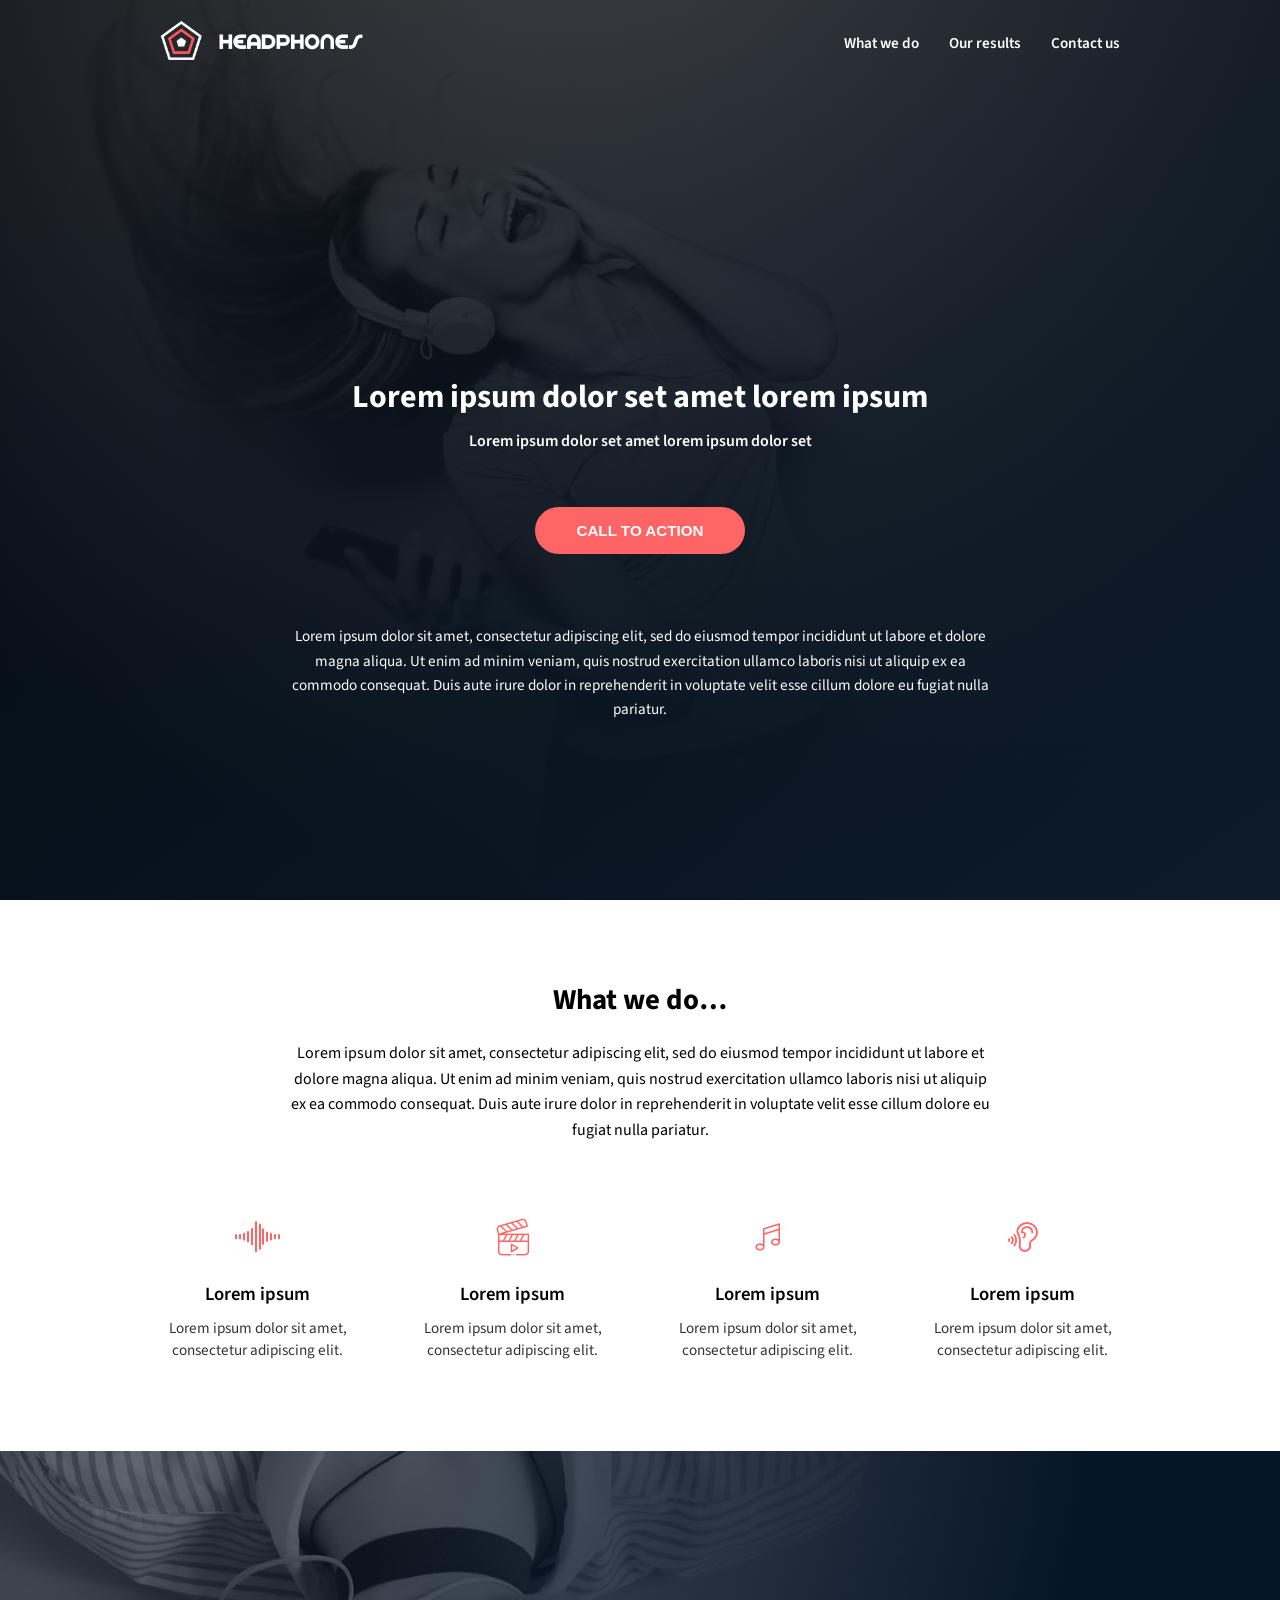
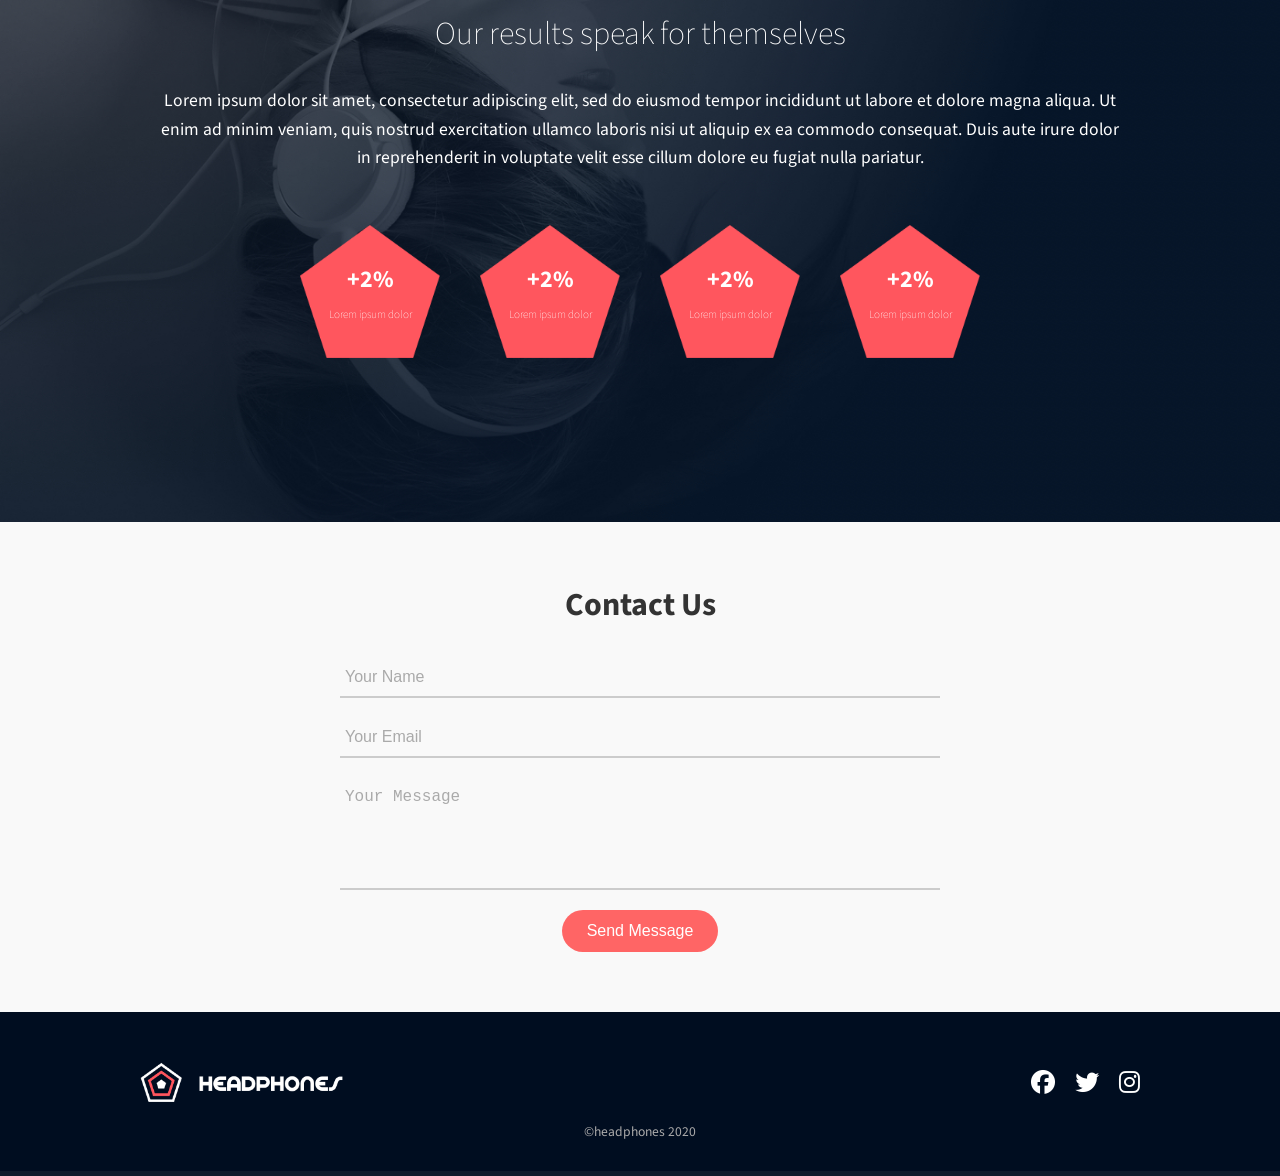
<file: index.html>
<!DOCTYPE html>
<html lang="en">
<head>
  <meta charset="UTF-8" />
  <meta name="viewport" content="width=device-width, initial-scale=1.0" />
  <title>Headphones</title>
  <link rel="stylesheet" href="styles.css"/>
  <link href="https://fonts.googleapis.com/css2?family=Source+Sans+Pro:wght@400;600;700&display=swap" rel="stylesheet">
  <link rel="stylesheet" href="https://cdnjs.cloudflare.com/ajax/libs/font-awesome/6.4.0/css/all.min.css">
  <link rel="stylesheet" href="holberton_school-icon/style.css" />

</head>
<body>
    <div class="banner">
        <header class="banner-header">
            <nav class="nav-bar">
                <div class="nav-left">
                    <div class="hamburger" id="hamburger">
                        <span></span>
                        <span></span>
                        <span></span>
                    </div>

                    <div class="logo">
                        <img src="assets/logo_headphones.png" alt="Headphones Logo">
                    </div>
                </div>

                <ul class="nav-links" id="navLinks">
                    <li><a href="#">What we do</a></li>
                    <li><a href="#">Our results</a></li>
                    <li><a href="#">Contact us</a></li>
                </ul>
             </nav>
        </header>

    <section class="banner-content">
      <h1>Lorem ipsum dolor set amet lorem ipsum</h1>
      <p class="subtext">Lorem ipsum dolor set amet lorem ipsum dolor set</p>
      <button class="cta-btn">Call to Action</button>
      <p class="description">
        Lorem ipsum dolor sit amet, consectetur adipiscing elit, sed do eiusmod tempor incididunt ut 
        labore et dolore magna aliqua. Ut enim ad minim veniam, quis nostrud exercitation ullamco 
        laboris nisi ut aliquip ex ea commodo consequat. Duis aute irure dolor in reprehenderit in 
        voluptate velit esse cillum dolore eu fugiat nulla pariatur.
      </p>
    </section>
  </div>
  <!-- ======= WHAT WE DO ======-->
  <section class="what-we-do">
    <div class="container">
    <h2 class="section-title">What we do…</h2>
    <p class="section-description">
      Lorem ipsum dolor sit amet, consectetur adipiscing elit, sed do eiusmod tempor incididunt ut
      labore et dolore magna aliqua. Ut enim ad minim veniam, quis nostrud exercitation ullamco
      laboris nisi ut aliquip ex ea commodo consequat. Duis aute irure dolor in reprehenderit in
      voluptate velit esse cillum dolore eu fugiat nulla pariatur.
    </p>
   <div class="services">
      <div class="service animated" style="--i:0">
          <span class="holberton_school-icon-ic_sound service-icon"></span>
          <h3>Lorem ipsum</h3>
          <p>Lorem ipsum dolor sit amet, consectetur adipiscing elit.</p>
      </div>
      <div class="service animated" style="--i:1">
          <span class="holberton_school-icon-ic_video service-icon"></span>
          <h3>Lorem ipsum</h3>
          <p>Lorem ipsum dolor sit amet, consectetur adipiscing elit.</p>
      </div>
       <div class="service animated" style="--i:2">
          <span class="holberton_school-icon-ic_music service-icon"></span>
          <h3>Lorem ipsum</h3>
          <p>Lorem ipsum dolor sit amet, consectetur adipiscing elit.</p>
      </div>
      <div class="service animated" style="--i:3">
          <span class="holberton_school-icon-ic_hearing service-icon"></span>
          <h3>Lorem ipsum</h3>
          <p>Lorem ipsum dolor sit amet, consectetur adipiscing elit.</p>
    </div>
    </div>
  </div>
  </section>

  <!-- ======= OUR RESULTS -SECTION ==== -->
<section class="results-section">
  <div class="results-overlay">
    <h2>Our results speak for themselves</h2>
    <p class="description">
      Lorem ipsum dolor sit amet, consectetur adipiscing elit, sed do eiusmod tempor incididunt ut 
      labore et dolore magna aliqua. Ut enim ad minim veniam, quis nostrud exercitation ullamco 
      laboris nisi ut aliquip ex ea commodo consequat. Duis aute irure dolor in reprehenderit in 
      voluptate velit esse cillum dolore eu fugiat nulla pariatur.
    </p>

    <div class="results-metrics">
      <div class="pentagon animated" style="--i: 0;">
        <img src="assets/pentagone.png" alt="Pentagon background">
        <div class="overlay-text">
          <span class="percent">+2%</span>
          <span class="label">Lorem ipsum dolor</span>
        </div>
      </div>

      <div class="pentagon animated" style="--i: 1;">
        <img src="assets/pentagone.png" alt="Pentagon background">
        <div class="overlay-text">
          <span class="percent">+2%</span>
          <span class="label">Lorem ipsum dolor</span>
        </div>
      </div>

      <div class="pentagon animated" style="--i: 2;">
        <img src="assets/pentagone.png" alt="Pentagon background">
        <div class="overlay-text">
          <span class="percent">+2%</span>
          <span class="label">Lorem ipsum dolor</span>
        </div>
      </div>

      <div class="pentagon animated" style="--i: 3;">
        <img src="assets/pentagone.png" alt="Pentagon background">
        <div class="overlay-text">
          <span class="percent">+2%</span>
          <span class="label">Lorem ipsum dolor</span>
        </div>
      </div>
    </div>
  </div>
</section>

    <!-- ======= CONTACT US -SECTION ==== -->
     <section class="contact-us">
  <div class="contact-container">
    <h2>Contact Us</h2>
    <form class="contact-form">
      <input type="text" name="name" placeholder="Your Name" required>
      <input type="email" name="email" placeholder="Your Email" required>
      <textarea name="message" placeholder="Your Message" rows="5" required></textarea>
      <button type="submit" class="cta-button">Send Message</button>
    </form>
  </div>
</section>
 <footer class="footer-section">
        <section class="footer-content">
            <div class="footer-top">
                <img class="footer-logo" src="assets/logo_headphones.png" alt="logo" />
                <div class="social-icons">
                    <i class="fa-brands fa-facebook"></i>
                    <i class="fa-brands fa-twitter"></i>
                    <i class="fa-brands fa-instagram"></i>
                </div>
            </div>
            <p class="footer-copy">©headphones 2020</p>
        </section>
    </footer>
    <script src="script.js"></script>
</body>
</html>
</file>
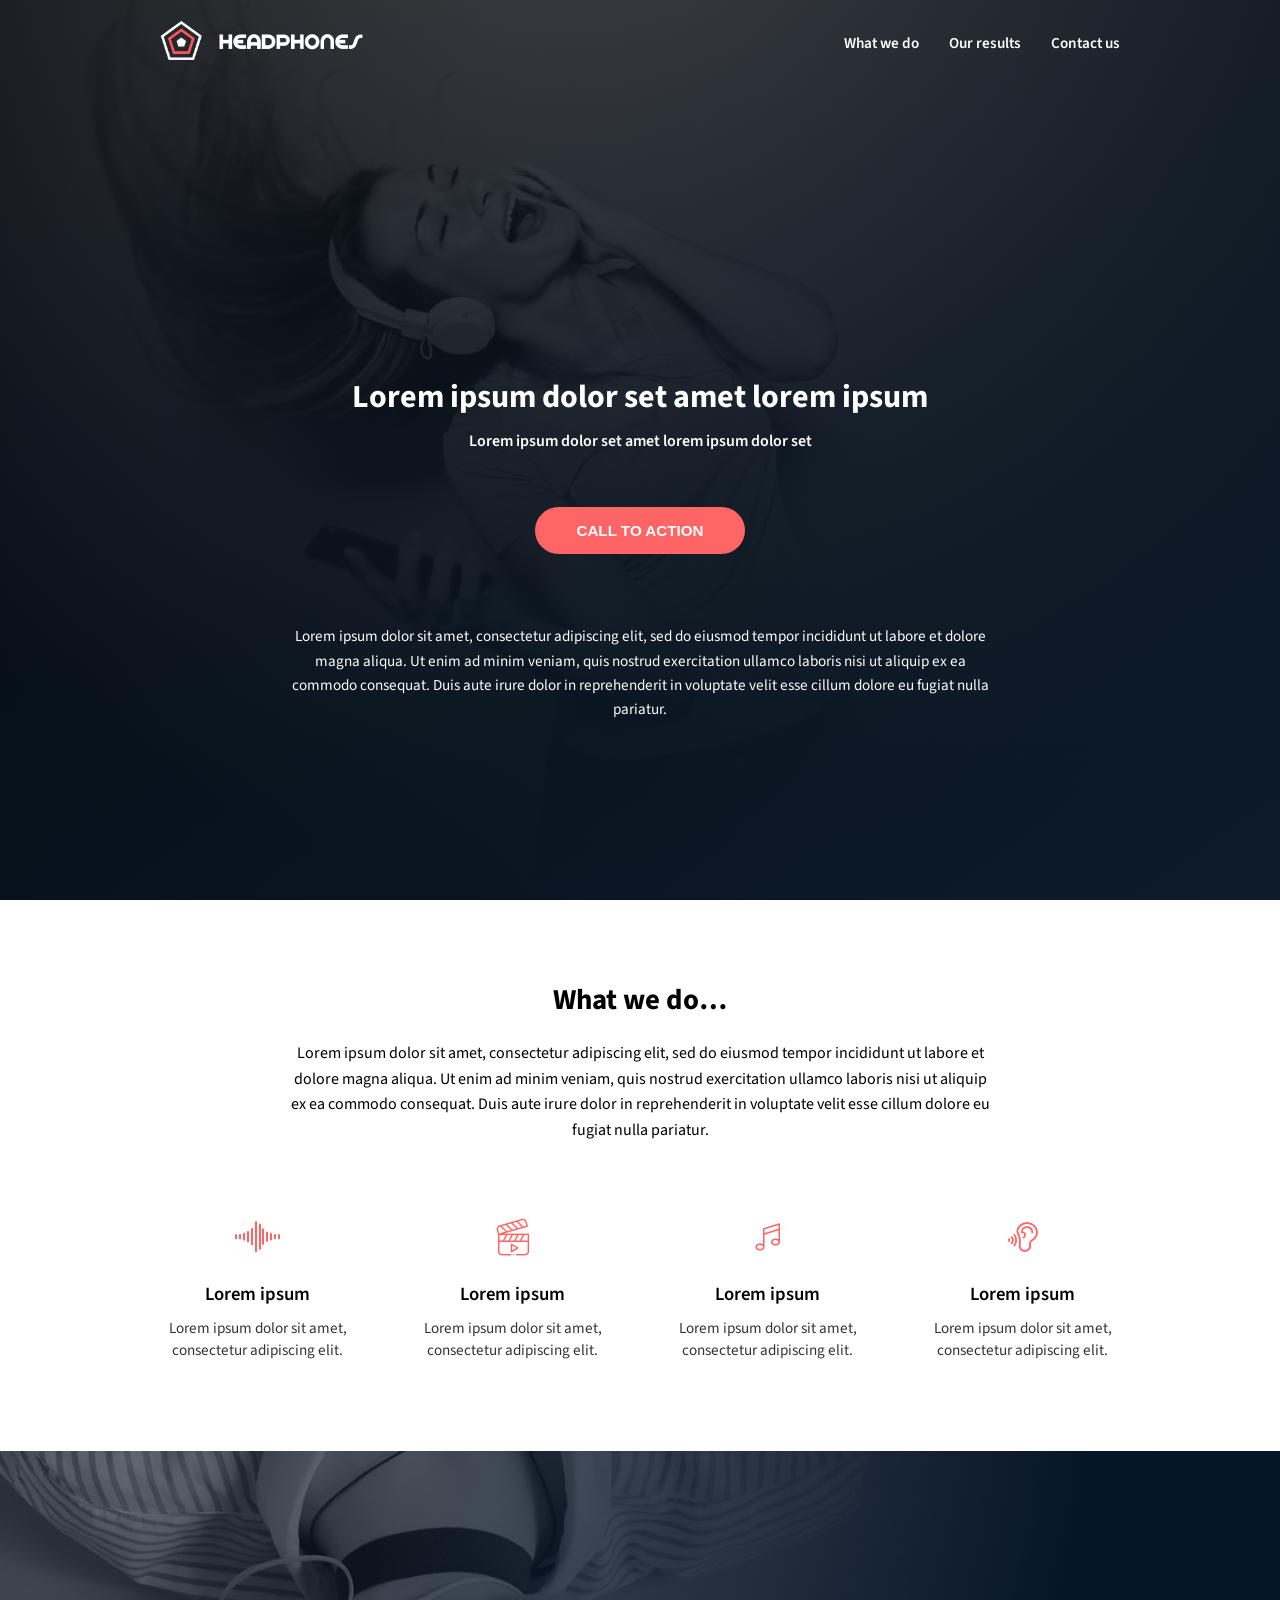
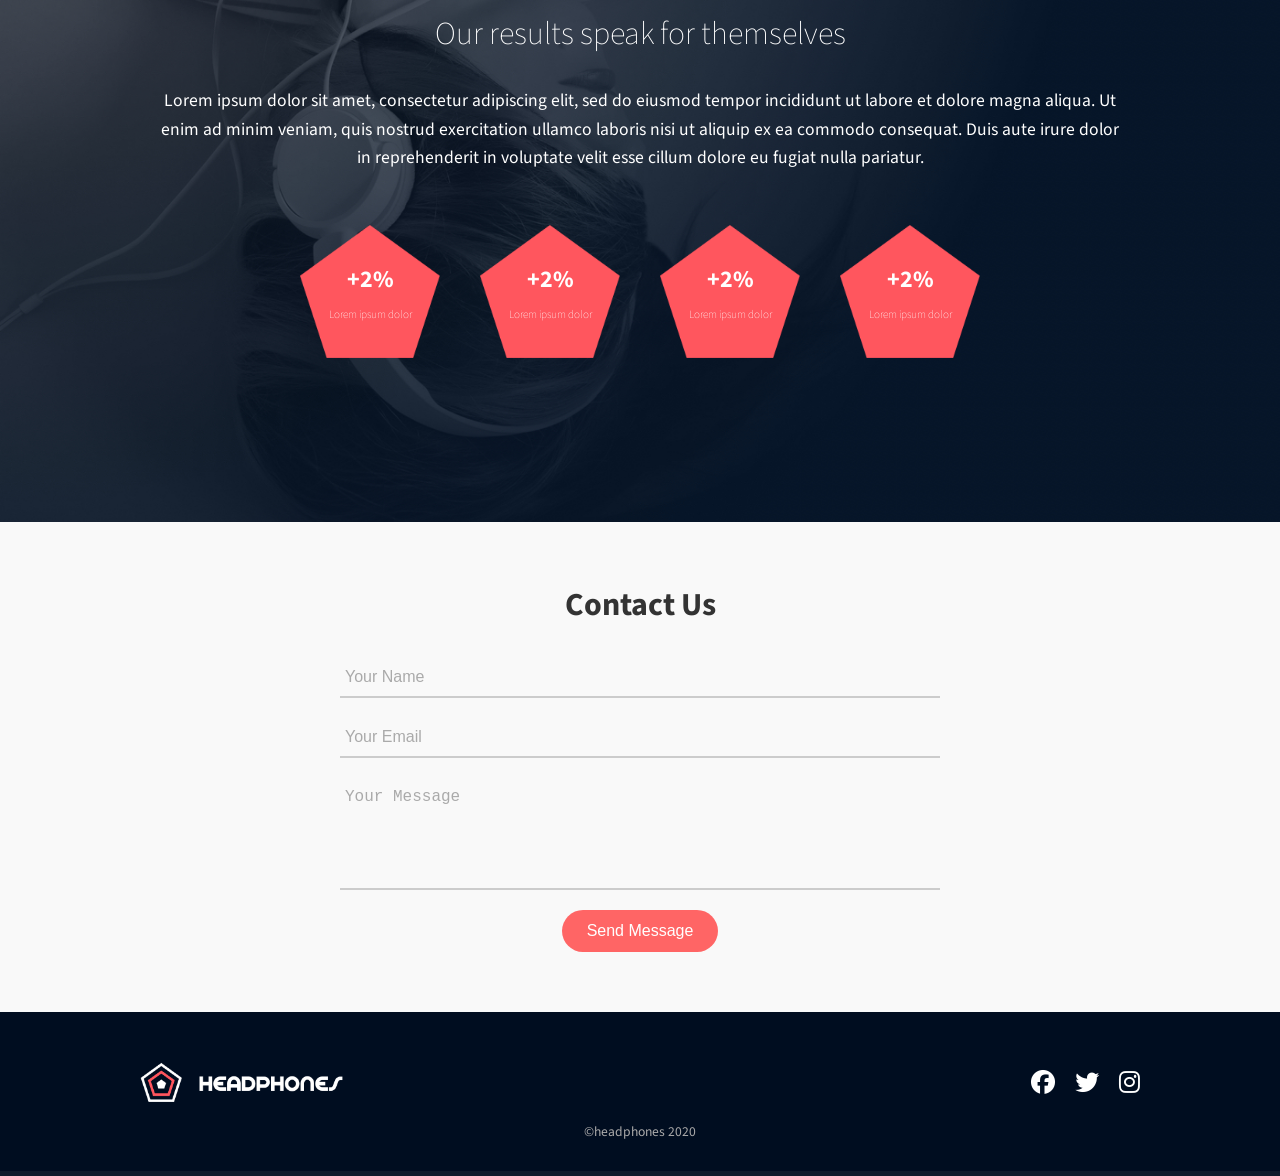
<file: 8-index.html>
<!DOCTYPE html>
<html lang="en">
<head>
  <meta charset="UTF-8" />
  <meta name="viewport" content="width=device-width, initial-scale=1.0" />
  <title>Headphones</title>
  <link rel="stylesheet" href="8-styles.css"/>
  <link href="https://fonts.googleapis.com/css2?family=Source+Sans+Pro:wght@400;600;700&display=swap" rel="stylesheet">
  <link rel="stylesheet" href="https://cdnjs.cloudflare.com/ajax/libs/font-awesome/6.4.0/css/all.min.css">
  <link rel="stylesheet" href="holberton_school-icon/style.css" />

</head>
<body>
    <div class="banner">
        <header class="banner-header">
            <nav class="nav-bar">
                <div class="nav-left">
                    <div class="hamburger" id="hamburger">
                        <span></span>
                        <span></span>
                        <span></span>
                    </div>

                    <div class="logo">
                        <img src="assets/logo_headphones.png" alt="Headphones Logo">
                    </div>
                </div>

                <ul class="nav-links" id="navLinks">
                    <li><a href="#">What we do</a></li>
                    <li><a href="#">Our results</a></li>
                    <li><a href="#">Contact us</a></li>
                </ul>
             </nav>
        </header>

    <section class="banner-content">
      <h1>Lorem ipsum dolor set amet lorem ipsum</h1>
      <p class="subtext">Lorem ipsum dolor set amet lorem ipsum dolor set</p>
      <button class="cta-btn">Call to Action</button>
      <p class="description">
        Lorem ipsum dolor sit amet, consectetur adipiscing elit, sed do eiusmod tempor incididunt ut 
        labore et dolore magna aliqua. Ut enim ad minim veniam, quis nostrud exercitation ullamco 
        laboris nisi ut aliquip ex ea commodo consequat. Duis aute irure dolor in reprehenderit in 
        voluptate velit esse cillum dolore eu fugiat nulla pariatur.
      </p>
    </section>
  </div>
  <!-- ======= WHAT WE DO ======-->
  <section class="what-we-do">
    <div class="container">
    <h2 class="section-title">What we do…</h2>
    <p class="section-description">
      Lorem ipsum dolor sit amet, consectetur adipiscing elit, sed do eiusmod tempor incididunt ut
      labore et dolore magna aliqua. Ut enim ad minim veniam, quis nostrud exercitation ullamco
      laboris nisi ut aliquip ex ea commodo consequat. Duis aute irure dolor in reprehenderit in
      voluptate velit esse cillum dolore eu fugiat nulla pariatur.
    </p>
   <div class="services">
      <div class="service animated" style="--i:0">
          <span class="holberton_school-icon-ic_sound service-icon"></span>
          <h3>Lorem ipsum</h3>
          <p>Lorem ipsum dolor sit amet, consectetur adipiscing elit.</p>
      </div>
      <div class="service animated" style="--i:1">
          <span class="holberton_school-icon-ic_video service-icon"></span>
          <h3>Lorem ipsum</h3>
          <p>Lorem ipsum dolor sit amet, consectetur adipiscing elit.</p>
      </div>
       <div class="service animated" style="--i:2">
          <span class="holberton_school-icon-ic_music service-icon"></span>
          <h3>Lorem ipsum</h3>
          <p>Lorem ipsum dolor sit amet, consectetur adipiscing elit.</p>
      </div>
      <div class="service animated" style="--i:3">
          <span class="holberton_school-icon-ic_hearing service-icon"></span>
          <h3>Lorem ipsum</h3>
          <p>Lorem ipsum dolor sit amet, consectetur adipiscing elit.</p>
    </div>
    </div>
  </div>
  </section>

  <!-- ======= OUR RESULTS -SECTION ==== -->
<section class="results-section">
  <div class="results-overlay">
    <h2>Our results speak for themselves</h2>
    <p class="description">
      Lorem ipsum dolor sit amet, consectetur adipiscing elit, sed do eiusmod tempor incididunt ut 
      labore et dolore magna aliqua. Ut enim ad minim veniam, quis nostrud exercitation ullamco 
      laboris nisi ut aliquip ex ea commodo consequat. Duis aute irure dolor in reprehenderit in 
      voluptate velit esse cillum dolore eu fugiat nulla pariatur.
    </p>

    <div class="results-metrics">
      <div class="pentagon animated" style="--i: 0;">
        <img src="assets/pentagone.png" alt="Pentagon background">
        <div class="overlay-text">
          <span class="percent">+2%</span>
          <span class="label">Lorem ipsum dolor</span>
        </div>
      </div>

      <div class="pentagon animated" style="--i: 1;">
        <img src="assets/pentagone.png" alt="Pentagon background">
        <div class="overlay-text">
          <span class="percent">+2%</span>
          <span class="label">Lorem ipsum dolor</span>
        </div>
      </div>

      <div class="pentagon animated" style="--i: 2;">
        <img src="assets/pentagone.png" alt="Pentagon background">
        <div class="overlay-text">
          <span class="percent">+2%</span>
          <span class="label">Lorem ipsum dolor</span>
        </div>
      </div>

      <div class="pentagon animated" style="--i: 3;">
        <img src="assets/pentagone.png" alt="Pentagon background">
        <div class="overlay-text">
          <span class="percent">+2%</span>
          <span class="label">Lorem ipsum dolor</span>
        </div>
      </div>
    </div>
  </div>
</section>

    <!-- ======= CONTACT US -SECTION ==== -->
     <section class="contact-us">
  <div class="contact-container">
    <h2>Contact Us</h2>
    <form class="contact-form">
      <input type="text" name="name" placeholder="Your Name" required>
      <input type="email" name="email" placeholder="Your Email" required>
      <textarea name="message" placeholder="Your Message" rows="5" required></textarea>
      <button type="submit" class="cta-button">Send Message</button>
    </form>
  </div>
</section>
 <footer class="footer-section">
        <section class="footer-content">
            <div class="footer-top">
                <img class="footer-logo" src="assets/logo_headphones.png" alt="logo" />
                <div class="social-icons">
                    <i class="fa-brands fa-facebook"></i>
                    <i class="fa-brands fa-twitter"></i>
                    <i class="fa-brands fa-instagram"></i>
                </div>
            </div>
            <p class="footer-copy">©headphones 2020</p>
        </section>
    </footer>
    <script src="8-script.js"></script>
</body>
</html>
</file>
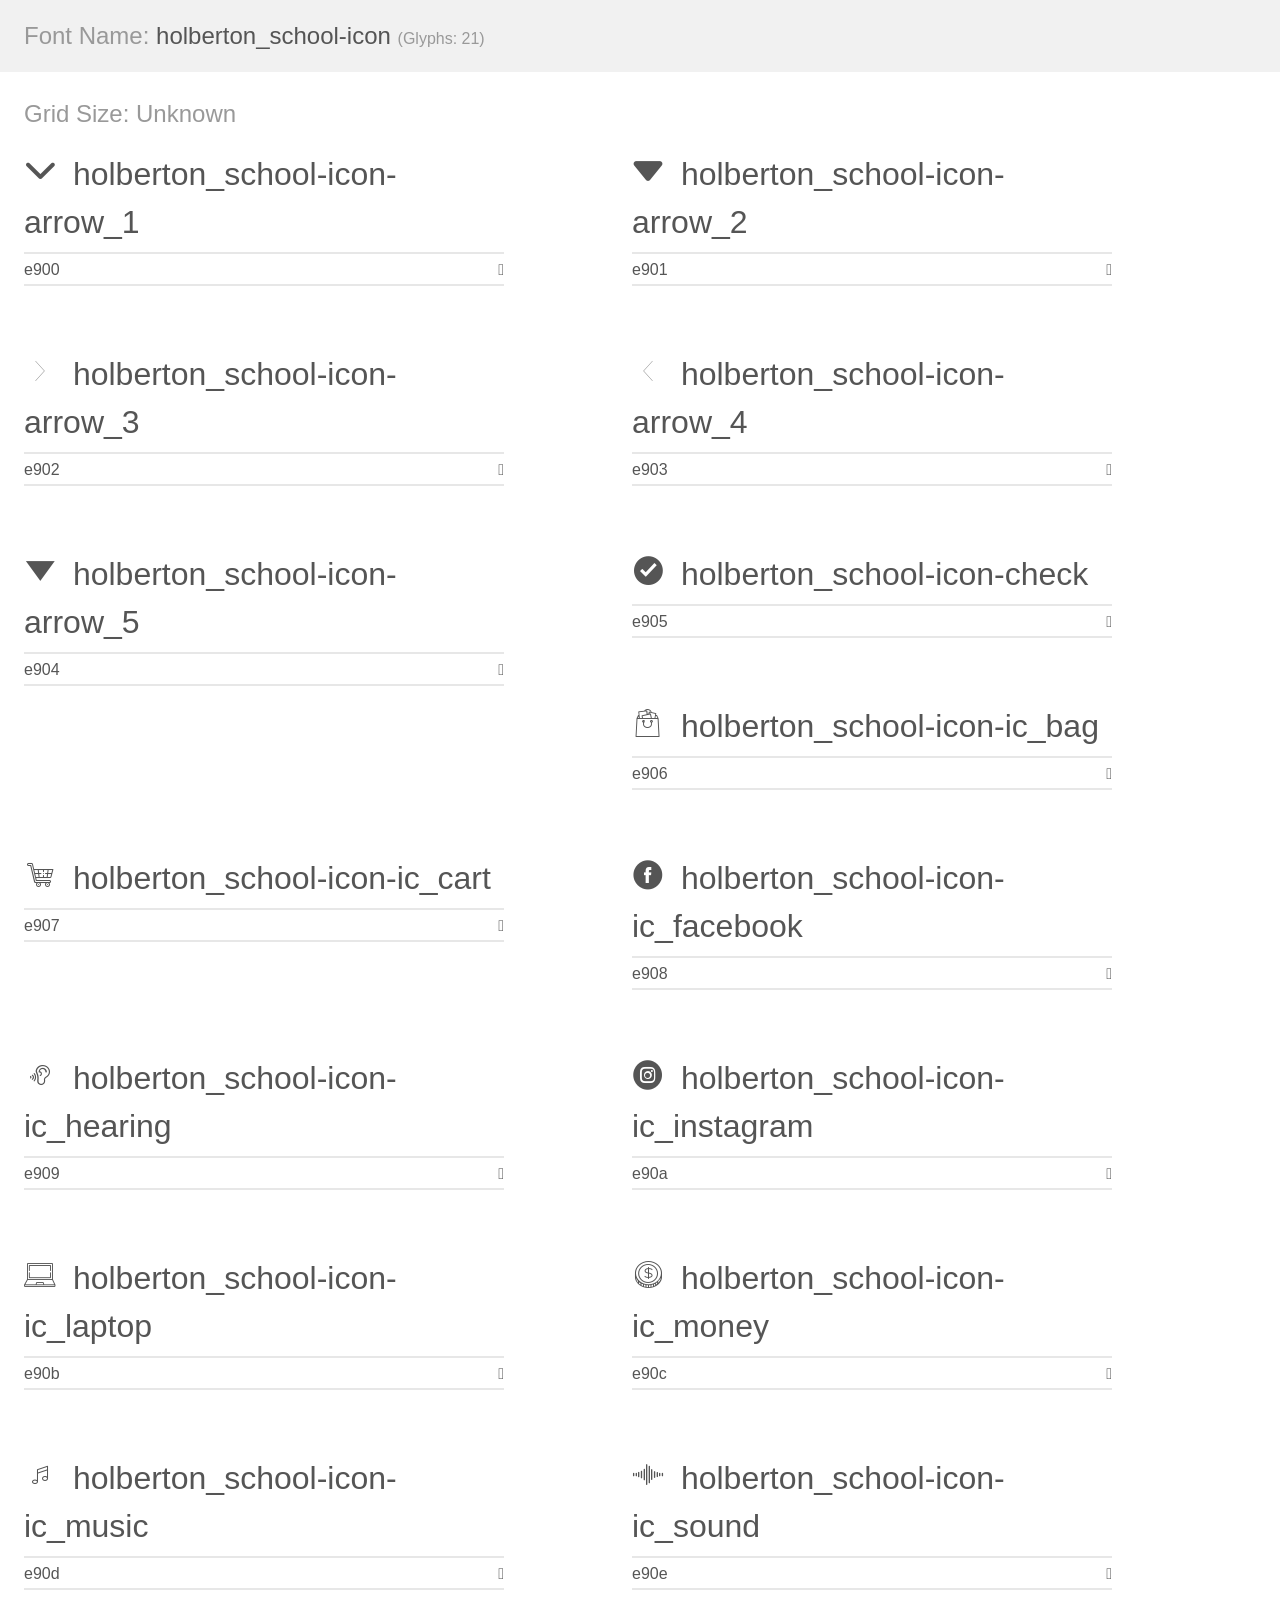
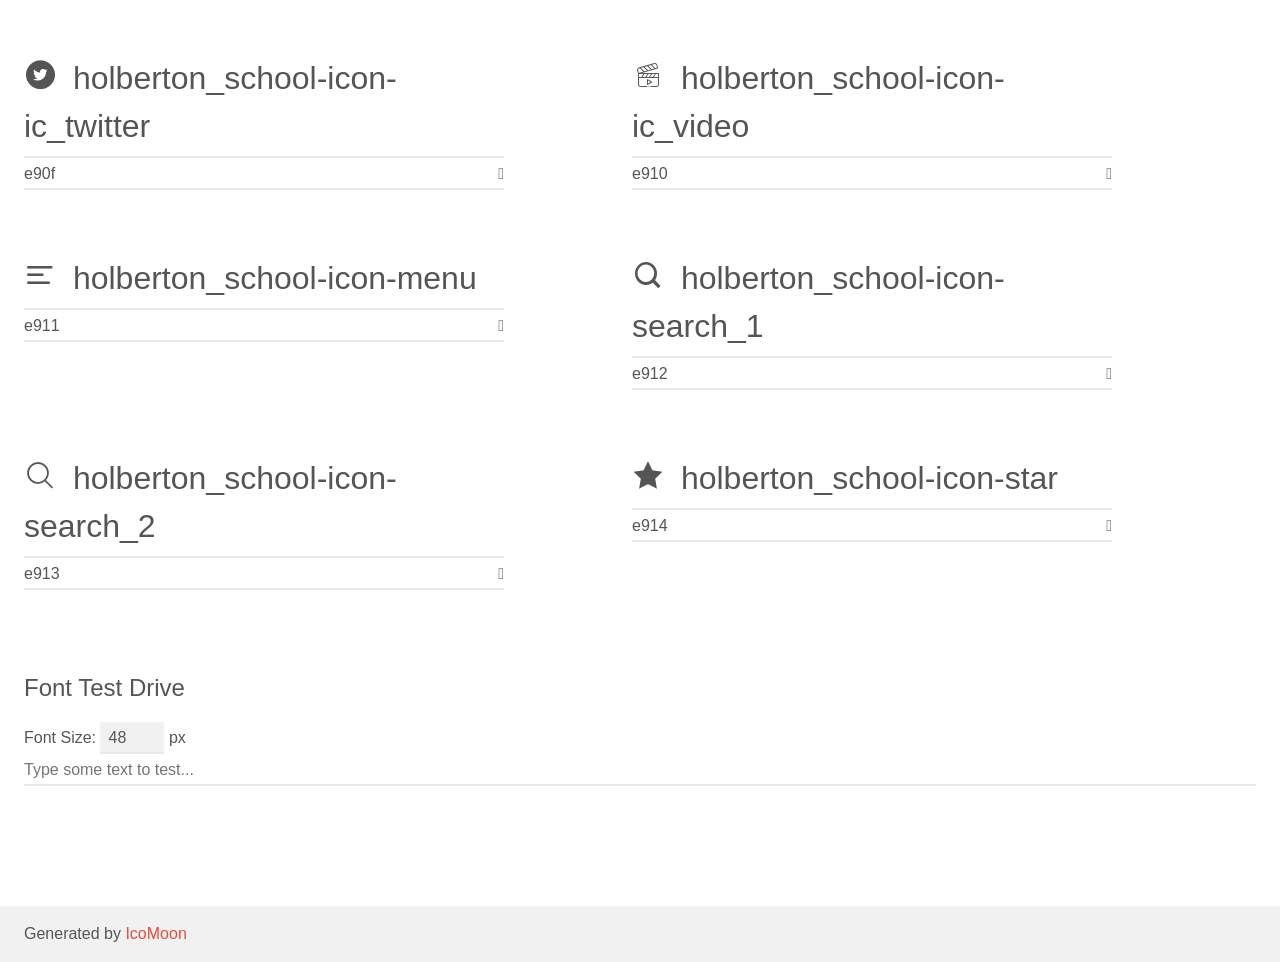
<file: holberton_school-icon/demo.html>
<!doctype html>
<html>
<head>
    <meta charset="utf-8">
    <title>IcoMoon Demo</title>
    <meta name="description" content="An Icon Font Generated By IcoMoon.io">
    <meta name="viewport" content="width=device-width, initial-scale=1">
    <link rel="stylesheet" href="demo-files/demo.css">
    <link rel="stylesheet" href="style.css"></head>
<body>
    <div class="bgc1 clearfix">
        <h1 class="mhmm mvm"><span class="fgc1">Font Name:</span> holberton_school-icon <small class="fgc1">(Glyphs:&nbsp;21)</small></h1>
    </div>
    <div class="clearfix mhl ptl">
        <h1 class="mvm mtn fgc1">Grid Size: Unknown</h1>
        <div class="glyph fs1">
            <div class="clearfix bshadow0 pbs">
                <span class="holberton_school-icon-arrow_1"></span>
                <span class="mls"> holberton_school-icon-arrow_1</span>
            </div>
            <fieldset class="fs0 size1of1 clearfix hidden-false">
                <input type="text" readonly value="e900" class="unit size1of2" />
                <input type="text" maxlength="1" readonly value="&#xe900;" class="unitRight size1of2 talign-right" />
            </fieldset>
            <div class="fs0 bshadow0 clearfix hidden-true">
                <span class="unit pvs fgc1">liga: </span>
                <input type="text" readonly value="" class="liga unitRight" />
            </div>
        </div>
        <div class="glyph fs1">
            <div class="clearfix bshadow0 pbs">
                <span class="holberton_school-icon-arrow_2"></span>
                <span class="mls"> holberton_school-icon-arrow_2</span>
            </div>
            <fieldset class="fs0 size1of1 clearfix hidden-false">
                <input type="text" readonly value="e901" class="unit size1of2" />
                <input type="text" maxlength="1" readonly value="&#xe901;" class="unitRight size1of2 talign-right" />
            </fieldset>
            <div class="fs0 bshadow0 clearfix hidden-true">
                <span class="unit pvs fgc1">liga: </span>
                <input type="text" readonly value="" class="liga unitRight" />
            </div>
        </div>
        <div class="glyph fs1">
            <div class="clearfix bshadow0 pbs">
                <span class="holberton_school-icon-arrow_3"></span>
                <span class="mls"> holberton_school-icon-arrow_3</span>
            </div>
            <fieldset class="fs0 size1of1 clearfix hidden-false">
                <input type="text" readonly value="e902" class="unit size1of2" />
                <input type="text" maxlength="1" readonly value="&#xe902;" class="unitRight size1of2 talign-right" />
            </fieldset>
            <div class="fs0 bshadow0 clearfix hidden-true">
                <span class="unit pvs fgc1">liga: </span>
                <input type="text" readonly value="" class="liga unitRight" />
            </div>
        </div>
        <div class="glyph fs1">
            <div class="clearfix bshadow0 pbs">
                <span class="holberton_school-icon-arrow_4"></span>
                <span class="mls"> holberton_school-icon-arrow_4</span>
            </div>
            <fieldset class="fs0 size1of1 clearfix hidden-false">
                <input type="text" readonly value="e903" class="unit size1of2" />
                <input type="text" maxlength="1" readonly value="&#xe903;" class="unitRight size1of2 talign-right" />
            </fieldset>
            <div class="fs0 bshadow0 clearfix hidden-true">
                <span class="unit pvs fgc1">liga: </span>
                <input type="text" readonly value="" class="liga unitRight" />
            </div>
        </div>
        <div class="glyph fs1">
            <div class="clearfix bshadow0 pbs">
                <span class="holberton_school-icon-arrow_5"></span>
                <span class="mls"> holberton_school-icon-arrow_5</span>
            </div>
            <fieldset class="fs0 size1of1 clearfix hidden-false">
                <input type="text" readonly value="e904" class="unit size1of2" />
                <input type="text" maxlength="1" readonly value="&#xe904;" class="unitRight size1of2 talign-right" />
            </fieldset>
            <div class="fs0 bshadow0 clearfix hidden-true">
                <span class="unit pvs fgc1">liga: </span>
                <input type="text" readonly value="" class="liga unitRight" />
            </div>
        </div>
        <div class="glyph fs1">
            <div class="clearfix bshadow0 pbs">
                <span class="holberton_school-icon-check"></span>
                <span class="mls"> holberton_school-icon-check</span>
            </div>
            <fieldset class="fs0 size1of1 clearfix hidden-false">
                <input type="text" readonly value="e905" class="unit size1of2" />
                <input type="text" maxlength="1" readonly value="&#xe905;" class="unitRight size1of2 talign-right" />
            </fieldset>
            <div class="fs0 bshadow0 clearfix hidden-true">
                <span class="unit pvs fgc1">liga: </span>
                <input type="text" readonly value="" class="liga unitRight" />
            </div>
        </div>
        <div class="glyph fs1">
            <div class="clearfix bshadow0 pbs">
                <span class="holberton_school-icon-ic_bag"></span>
                <span class="mls"> holberton_school-icon-ic_bag</span>
            </div>
            <fieldset class="fs0 size1of1 clearfix hidden-false">
                <input type="text" readonly value="e906" class="unit size1of2" />
                <input type="text" maxlength="1" readonly value="&#xe906;" class="unitRight size1of2 talign-right" />
            </fieldset>
            <div class="fs0 bshadow0 clearfix hidden-true">
                <span class="unit pvs fgc1">liga: </span>
                <input type="text" readonly value="" class="liga unitRight" />
            </div>
        </div>
        <div class="glyph fs1">
            <div class="clearfix bshadow0 pbs">
                <span class="holberton_school-icon-ic_cart"></span>
                <span class="mls"> holberton_school-icon-ic_cart</span>
            </div>
            <fieldset class="fs0 size1of1 clearfix hidden-false">
                <input type="text" readonly value="e907" class="unit size1of2" />
                <input type="text" maxlength="1" readonly value="&#xe907;" class="unitRight size1of2 talign-right" />
            </fieldset>
            <div class="fs0 bshadow0 clearfix hidden-true">
                <span class="unit pvs fgc1">liga: </span>
                <input type="text" readonly value="" class="liga unitRight" />
            </div>
        </div>
        <div class="glyph fs1">
            <div class="clearfix bshadow0 pbs">
                <span class="holberton_school-icon-ic_facebook"></span>
                <span class="mls"> holberton_school-icon-ic_facebook</span>
            </div>
            <fieldset class="fs0 size1of1 clearfix hidden-false">
                <input type="text" readonly value="e908" class="unit size1of2" />
                <input type="text" maxlength="1" readonly value="&#xe908;" class="unitRight size1of2 talign-right" />
            </fieldset>
            <div class="fs0 bshadow0 clearfix hidden-true">
                <span class="unit pvs fgc1">liga: </span>
                <input type="text" readonly value="" class="liga unitRight" />
            </div>
        </div>
        <div class="glyph fs1">
            <div class="clearfix bshadow0 pbs">
                <span class="holberton_school-icon-ic_hearing"></span>
                <span class="mls"> holberton_school-icon-ic_hearing</span>
            </div>
            <fieldset class="fs0 size1of1 clearfix hidden-false">
                <input type="text" readonly value="e909" class="unit size1of2" />
                <input type="text" maxlength="1" readonly value="&#xe909;" class="unitRight size1of2 talign-right" />
            </fieldset>
            <div class="fs0 bshadow0 clearfix hidden-true">
                <span class="unit pvs fgc1">liga: </span>
                <input type="text" readonly value="" class="liga unitRight" />
            </div>
        </div>
        <div class="glyph fs1">
            <div class="clearfix bshadow0 pbs">
                <span class="holberton_school-icon-ic_instagram"></span>
                <span class="mls"> holberton_school-icon-ic_instagram</span>
            </div>
            <fieldset class="fs0 size1of1 clearfix hidden-false">
                <input type="text" readonly value="e90a" class="unit size1of2" />
                <input type="text" maxlength="1" readonly value="&#xe90a;" class="unitRight size1of2 talign-right" />
            </fieldset>
            <div class="fs0 bshadow0 clearfix hidden-true">
                <span class="unit pvs fgc1">liga: </span>
                <input type="text" readonly value="" class="liga unitRight" />
            </div>
        </div>
        <div class="glyph fs1">
            <div class="clearfix bshadow0 pbs">
                <span class="holberton_school-icon-ic_laptop"></span>
                <span class="mls"> holberton_school-icon-ic_laptop</span>
            </div>
            <fieldset class="fs0 size1of1 clearfix hidden-false">
                <input type="text" readonly value="e90b" class="unit size1of2" />
                <input type="text" maxlength="1" readonly value="&#xe90b;" class="unitRight size1of2 talign-right" />
            </fieldset>
            <div class="fs0 bshadow0 clearfix hidden-true">
                <span class="unit pvs fgc1">liga: </span>
                <input type="text" readonly value="" class="liga unitRight" />
            </div>
        </div>
        <div class="glyph fs1">
            <div class="clearfix bshadow0 pbs">
                <span class="holberton_school-icon-ic_money"></span>
                <span class="mls"> holberton_school-icon-ic_money</span>
            </div>
            <fieldset class="fs0 size1of1 clearfix hidden-false">
                <input type="text" readonly value="e90c" class="unit size1of2" />
                <input type="text" maxlength="1" readonly value="&#xe90c;" class="unitRight size1of2 talign-right" />
            </fieldset>
            <div class="fs0 bshadow0 clearfix hidden-true">
                <span class="unit pvs fgc1">liga: </span>
                <input type="text" readonly value="" class="liga unitRight" />
            </div>
        </div>
        <div class="glyph fs1">
            <div class="clearfix bshadow0 pbs">
                <span class="holberton_school-icon-ic_music"></span>
                <span class="mls"> holberton_school-icon-ic_music</span>
            </div>
            <fieldset class="fs0 size1of1 clearfix hidden-false">
                <input type="text" readonly value="e90d" class="unit size1of2" />
                <input type="text" maxlength="1" readonly value="&#xe90d;" class="unitRight size1of2 talign-right" />
            </fieldset>
            <div class="fs0 bshadow0 clearfix hidden-true">
                <span class="unit pvs fgc1">liga: </span>
                <input type="text" readonly value="" class="liga unitRight" />
            </div>
        </div>
        <div class="glyph fs1">
            <div class="clearfix bshadow0 pbs">
                <span class="holberton_school-icon-ic_sound"></span>
                <span class="mls"> holberton_school-icon-ic_sound</span>
            </div>
            <fieldset class="fs0 size1of1 clearfix hidden-false">
                <input type="text" readonly value="e90e" class="unit size1of2" />
                <input type="text" maxlength="1" readonly value="&#xe90e;" class="unitRight size1of2 talign-right" />
            </fieldset>
            <div class="fs0 bshadow0 clearfix hidden-true">
                <span class="unit pvs fgc1">liga: </span>
                <input type="text" readonly value="" class="liga unitRight" />
            </div>
        </div>
        <div class="glyph fs1">
            <div class="clearfix bshadow0 pbs">
                <span class="holberton_school-icon-ic_twitter"></span>
                <span class="mls"> holberton_school-icon-ic_twitter</span>
            </div>
            <fieldset class="fs0 size1of1 clearfix hidden-false">
                <input type="text" readonly value="e90f" class="unit size1of2" />
                <input type="text" maxlength="1" readonly value="&#xe90f;" class="unitRight size1of2 talign-right" />
            </fieldset>
            <div class="fs0 bshadow0 clearfix hidden-true">
                <span class="unit pvs fgc1">liga: </span>
                <input type="text" readonly value="" class="liga unitRight" />
            </div>
        </div>
        <div class="glyph fs1">
            <div class="clearfix bshadow0 pbs">
                <span class="holberton_school-icon-ic_video"></span>
                <span class="mls"> holberton_school-icon-ic_video</span>
            </div>
            <fieldset class="fs0 size1of1 clearfix hidden-false">
                <input type="text" readonly value="e910" class="unit size1of2" />
                <input type="text" maxlength="1" readonly value="&#xe910;" class="unitRight size1of2 talign-right" />
            </fieldset>
            <div class="fs0 bshadow0 clearfix hidden-true">
                <span class="unit pvs fgc1">liga: </span>
                <input type="text" readonly value="" class="liga unitRight" />
            </div>
        </div>
        <div class="glyph fs1">
            <div class="clearfix bshadow0 pbs">
                <span class="holberton_school-icon-menu"></span>
                <span class="mls"> holberton_school-icon-menu</span>
            </div>
            <fieldset class="fs0 size1of1 clearfix hidden-false">
                <input type="text" readonly value="e911" class="unit size1of2" />
                <input type="text" maxlength="1" readonly value="&#xe911;" class="unitRight size1of2 talign-right" />
            </fieldset>
            <div class="fs0 bshadow0 clearfix hidden-true">
                <span class="unit pvs fgc1">liga: </span>
                <input type="text" readonly value="" class="liga unitRight" />
            </div>
        </div>
        <div class="glyph fs1">
            <div class="clearfix bshadow0 pbs">
                <span class="holberton_school-icon-search_1"></span>
                <span class="mls"> holberton_school-icon-search_1</span>
            </div>
            <fieldset class="fs0 size1of1 clearfix hidden-false">
                <input type="text" readonly value="e912" class="unit size1of2" />
                <input type="text" maxlength="1" readonly value="&#xe912;" class="unitRight size1of2 talign-right" />
            </fieldset>
            <div class="fs0 bshadow0 clearfix hidden-true">
                <span class="unit pvs fgc1">liga: </span>
                <input type="text" readonly value="" class="liga unitRight" />
            </div>
        </div>
        <div class="glyph fs1">
            <div class="clearfix bshadow0 pbs">
                <span class="holberton_school-icon-search_2"></span>
                <span class="mls"> holberton_school-icon-search_2</span>
            </div>
            <fieldset class="fs0 size1of1 clearfix hidden-false">
                <input type="text" readonly value="e913" class="unit size1of2" />
                <input type="text" maxlength="1" readonly value="&#xe913;" class="unitRight size1of2 talign-right" />
            </fieldset>
            <div class="fs0 bshadow0 clearfix hidden-true">
                <span class="unit pvs fgc1">liga: </span>
                <input type="text" readonly value="" class="liga unitRight" />
            </div>
        </div>
        <div class="glyph fs1">
            <div class="clearfix bshadow0 pbs">
                <span class="holberton_school-icon-star"></span>
                <span class="mls"> holberton_school-icon-star</span>
            </div>
            <fieldset class="fs0 size1of1 clearfix hidden-false">
                <input type="text" readonly value="e914" class="unit size1of2" />
                <input type="text" maxlength="1" readonly value="&#xe914;" class="unitRight size1of2 talign-right" />
            </fieldset>
            <div class="fs0 bshadow0 clearfix hidden-true">
                <span class="unit pvs fgc1">liga: </span>
                <input type="text" readonly value="" class="liga unitRight" />
            </div>
        </div>
    </div>

    <!--[if gt IE 8]><!-->
    <div class="mhl clearfix mbl">
        <h1>Font Test Drive</h1>
        <label>
            Font Size: <input id="fontSize" type="number" class="textbox0 mbm"
            min="8" value="48" />
            px
        </label>
        <input id="testText" type="text" class="phl size1of1 mvl"
        placeholder="Type some text to test..." value=""/>
        <div id="testDrive" class="holberton_school-icon-" style="font-family: holberton_school-icon">&nbsp;
        </div>
    </div>
    <!--<![endif]-->
    <div class="bgc1 clearfix">
        <p class="mhl">Generated by <a href="https://icomoon.io/app">IcoMoon</a></p>
    </div>

    <script src="demo-files/demo.js"></script>
</body>
</html>
</file>
<file: styles.css>
@font-face {
  font-family: 'SpinCycle';
  src: url('fonts/SpinCycle-OT.otf') format('opentype');
  font-weight: normal;
  font-style: normal;
}

/* ====== Base Styles ====== */
* {
  margin: 0;
  padding: 0;
  box-sizing: border-box;
}

body {
  font-family: 'Source Sans Pro', sans-serif;
  background-color: #0d1b2a;
  color: #ffffff;
}

a {
  text-decoration: none;
  color: inherit;
  transition: color 0.3s;
}

a:hover,
a:active {
  color: #FF6565;
}

ul {
  list-style: none;
}

/* ====== Banner Section ====== */
.banner {
  background: linear-gradient(to bottom right, rgba(0, 0, 0, 0.6), #0d1b2a), 
              url('assets/headphones_hero_1.jpg') no-repeat center center / cover;
  min-height: 100vh;
  padding: 20px 0;
  display: flex;
  flex-direction: column;
}

/* ====== Navigation ====== */
.banner-header {
  width: 100%;
}

.nav-bar {
  max-width: 1000px;
  margin: 0 auto;
  padding: 0 20px;
  display: flex;
  justify-content: space-between;
  align-items: center;
}

.logo img {
  height: 40px;
}

.nav-links {
  display: flex;
  gap: 30px;
  font-weight: 600;
  font-size: 0.95rem;
}

.nav-links li a {
  text-decoration: none;
}

/* Left side: hamburger + logo */
.nav-left {
  display: flex;
  align-items: center;
  gap: 50px; /* spacing between hamburger and logo */
}

/* Hamburger styles */
.menu-toggle {
  display: none;
}

.hamburger {
  display: none;
  flex-direction: column;
  justify-content: space-between;
  width: 25px;
  height: 20px;
  cursor: pointer;
}

 .hamburger span {
      height: 4px;
      width: 100%;
      background-color: white;
      border-radius: 2px;
      transition: all 0.3s ease-in-out;
    }

/* ====== Hero Content ====== */
.banner-content {
  max-width: 1000px;
  margin: auto;
  padding: 40px 20px;
  text-align: center;
  flex: 1;
  display: flex;
  flex-direction: column;
  justify-content: center;
}

.banner-content h1 {
  font-size: 2rem;
  font-weight: 700;
  margin-bottom: 10px;
  margin-top: 150px;
}

.banner-content .subtext {
  font-size: 1rem;
  font-weight: 600;
  margin-bottom: 30px;
}

.cta-btn {
  background-color: #FF6565;
  color: white;
  padding: 15px 35px;
  border: none;
  border-radius: 30px;
  font-weight: bold;
  text-transform: uppercase;
  font-size: 0.95rem;
  margin-top: 25px;
  margin-bottom: 70px;
  cursor: pointer;
  transition: opacity 0.3s;
  width: 210px;
  align-self: center;
}

.cta-btn:hover {
  opacity: 0.3;
}

.banner-content .description {
  max-width: 700px;
  margin: 0 auto;
  font-size: 0.95rem;
  line-height: 1.6;
}

/* ====== Responsive Styles (≤ 480px) ====== */
@media (max-width: 480px) {
 .hamburger {
    display: flex;
  }

.nav-links {
    display: none;
    flex-direction: column;
    align-items: center;
    position: absolute;
    top: 80px;
    left: 0;
    width: 100%;
    padding: 20px 0;
    gap: 20px;
    z-index: 1000;
    text-align: center;
  }

    .nav-links.active {
    display: flex;
  }

  .nav-links.show {
    display: flex;
  }

  /* Cross animation */
  .hamburger.open span:nth-child(1) {
    transform: rotate(45deg) translate(5px, 5px);
  }

  .hamburger.open span:nth-child(2) {
    opacity: 0;
  }

  .hamburger.open span:nth-child(3) {
    transform: rotate(-45deg) translate(5px, -5px);
  }
  
  .banner-content h1 {
    font-size: 1.5rem;
  }

  .banner-content .subtext {
    font-size: 0.9rem;
  }

  .cta-btn {
    padding: 12px 25px;
    font-size: 0.9rem;
  }

  .banner-content {
    padding: 30px 20px;
  }
}

/*====== WHAT WE DO ----SECTION ===== */
.what-we-do {
  background-color: #ffffff;
  color: #000;
  padding: 80px 20px;
  text-align: center;
}

.what-we-do .container {
  max-width: 1000px;
  margin: 0 auto;
}

.section-title {
  font-size: 1.8rem;
  font-weight: 700;
  margin-bottom: 20px;
}

.section-description {
  font-size: 1rem;
  line-height: 1.6;
  max-width: 700px;
  margin: 0 auto 60px;
}

.services {
  display: flex;
  flex-wrap: wrap;
  justify-content: space-between;
  gap: 20px;
}

.service {
  flex: 1 1 22%;
  min-width: 200px;
  padding: 10px;
}

.service-icon {
  font-size: 3rem;
  color: #FF6565;
  display: block;
  margin-bottom: 20px;
}

.service h3 {
  font-weight: 600;
  margin-bottom: 10px;
}

.service p {
  font-size: 0.95rem;
  color: #333;
}

/* Responsive */
@media (max-width: 768px) {
  .services {
    flex-direction: column;
    align-items: center;
  }

  .service {
    width: 100%;
    max-width: 400px;
  }
}

/* Our Results Section */
.results-section {
  background: url('assets/headphones_hero_2.jpg') no-repeat center center/cover; 
  position: relative;
  color: #fff;
  padding: 100px 20px;
  text-align: center;
}

.results-overlay {
  padding: 60px 20px;
  max-width: 1000px;
  margin: auto;
  border-radius: 10px;
}

.results-section h2 {
  font-size: 2rem;
  font-weight: 200;
  margin-bottom: 30px;
}

.results-section p {
  font-size: 1.1rem;
  margin-bottom: 50px;
  line-height: 1.6;
  text-align: center;
  
}

.results-metrics {
  display: flex;
  justify-content: center;
  gap: 40px;
  flex-wrap: wrap;
}

.pentagon {
  position: relative;
  width: 140px;
  height: 140px;
}

.pentagon img {
  width: 100%;
  height: 100%;
  object-fit: contain;
  display: block;
}

.pentagon .overlay-text {
  position: absolute;
  top: 0;
  left: 0;
  width: 100%;
  height: 100%;
  display: flex;
  flex-direction: column;
  justify-content: center;
  align-items: center;
  color: white;
  font-weight: bold;
  text-align: center;
  pointer-events: none; /* allow clicks to go through */
}

.pentagon .percent {
  font-size: 1.5rem;
}

.pentagon .label {
  font-size: 0.7rem;
  margin-top: 10px;
  font-weight: 100;
}


.contact-us {
  padding: 60px 20px;
  background-color: #f9f9f9;
  text-align: center;
}

.contact-container {
  max-width: 600px;
  margin: 0 auto;
}

.contact-us h2 {
  font-size: 32px;
  margin-bottom: 30px;
  color: #333;
}

.contact-form {
  display: flex;
  flex-direction: column;
  gap: 20px;
}

.contact-form input,
.contact-form textarea {
  background: none;
  border: none;
  border-bottom: 2px solid #ccc;
  padding: 10px 5px;
  font-size: 16px;
  width: 100%;
  resize: none;
  color: #333;
}

.contact-form input::placeholder,
.contact-form textarea::placeholder {
  color: #aaa;
}

.contact-form input:focus,
.contact-form textarea:focus {
  border-bottom-color: #ff6565;
  outline: none;
}

.cta-button {
  background-color: #ff6565;
  color: white;
  border: none;
  padding: 12px 25px;
  font-size: 16px;
  border-radius: 30px;
  cursor: pointer;
  transition: background-color 0.3s ease;
  align-self: center;
}

.cta-button:hover {
  background-color: #e25555;
}

/* Responsive for mobile */
@media (max-width: 600px) {
  .contact-form input,
  .contact-form textarea {
    font-size: 14px;
  }

  .cta-button {
    padding: 10px 20px;
    font-size: 14px;
  }
}
/* ===== Footer Section ===== */
.footer-section {
  background-color:  #000d20;
  color: #fff;
  padding: 50px 20px 30px;
  text-align: center;
}

.footer-content {
  max-width: 1000px;
  margin: 0 auto;
  display: flex;
  flex-direction: column;
  align-items: center;
}

.footer-top {
  display: flex;
  flex-direction: row;
  justify-content: space-between;
  align-items: center;
  width: 100%;
  flex-wrap: wrap;
  margin-bottom: 20px;
}

.footer-logo {
  height: 40px;
}

.social-icons {
  display: flex;
  gap: 20px;
  font-size: 1.5rem;
}

.social-icons i {
  cursor: pointer;
  transition: color 0.3s ease;
}

.social-icons i:hover {
  color: #FF6565;
}

.footer-copy {
  font-size: 0.85rem;
  color: #aaa;
}

/* Responsive - Tablets and below */
@media (max-width: 768px) {
  .footer-top {
    flex-direction: column;
    gap: 20px;
  }

  .social-icons {
    justify-content: center;
  }
}

/* Small phones (≤ 480px) */
@media screen and (max-width: 480px) {
  .footer-copy {
    font-size: 10px;
  }
}

/* Keyframes for animations */
@keyframes bounceScale {
  0%, 100% { transform: scale(1) translateY(0); opacity: 1; }
  50% { transform: scale(1.05) translateY(-10px); opacity: 0.8; }
}

@keyframes rotateFade {
  0% { transform: rotate(0deg); opacity: 1; }
  50% { transform: rotate(10deg); opacity: 0.6; }
  100% { transform: rotate(0deg); opacity: 1; }
}

@keyframes pulseOpacity {
  0%, 100% { opacity: 1; }
  50% { opacity: 0.6; }
}

@keyframes tilt {
  0%, 100% { transform: rotate(0deg); }
  50% { transform: rotate(3deg); }
}

/* ------------- ALWAYS RUNNING ANIMATIONS ------------ */
.what-we-do .service.animated {
  animation: bounceScale 4s ease-in-out infinite;
  /* Different delays for variety */
  animation-delay: calc(var(--i, 0) * 0.5s);
  transform-origin: center bottom;
  cursor: pointer;
}

.results-section .pentagon.animated {
  animation: rotateFade 5s ease-in-out infinite;
  animation-delay: calc(var(--i, 0) * 0.7s);
  transform-origin: center center;
  cursor: pointer;
}

/* ------------- HOVER ANIMATIONS ------------ */

/* Remove always running animation on hover-enabled case */
.what-we-do .service.animated:hover {
  animation: none;
  /* Add scale + rotate + shadow on hover */
  transform: scale(1.1) rotate(5deg);
  transition: transform 0.3s ease;
  box-shadow: 0 8px 15px rgba(255, 101, 101, 0.5);
}

.results-section .pentagon.animated:hover {
  animation: none;
  transform: scale(1.15) rotate(-10deg);
  transition: transform 0.3s ease;
  box-shadow: 0 8px 20px rgba(255, 101, 101, 0.7);
}

/* Optional: pulse opacity on hover for service icons */
.what-we-do .service.animated:hover .service-icon {
  animation: pulseOpacity 1.2s ease-in-out infinite alternate;
}

/* Optional: tilt overlay text on pentagon hover */
.results-section .pentagon.animated:hover .overlay-text {
  animation: tilt 1s ease-in-out infinite alternate;
}
</file>
<file: holberton_school-icon/style.css>
@font-face {
  font-family: 'holberton_school-icon';
  src:  url('fonts/holberton_school-icon.eot?sq4eq4');
  src:  url('fonts/holberton_school-icon.eot?sq4eq4#iefix') format('embedded-opentype'),
    url('fonts/holberton_school-icon.ttf?sq4eq4') format('truetype'),
    url('fonts/holberton_school-icon.woff?sq4eq4') format('woff'),
    url('fonts/holberton_school-icon.svg?sq4eq4#holberton_school-icon') format('svg');
  font-weight: normal;
  font-style: normal;
  font-display: block;
}

[class^="holberton_school-icon-"], [class*=" holberton_school-icon-"] {
  /* use !important to prevent issues with browser extensions that change fonts */
  font-family: 'holberton_school-icon' !important;
  speak: none;
  font-style: normal;
  font-weight: normal;
  font-variant: normal;
  text-transform: none;
  line-height: 1;

  /* Better Font Rendering =========== */
  -webkit-font-smoothing: antialiased;
  -moz-osx-font-smoothing: grayscale;
}

.holberton_school-icon-arrow_1:before {
  content: "\e900";
}
.holberton_school-icon-arrow_2:before {
  content: "\e901";
}
.holberton_school-icon-arrow_3:before {
  content: "\e902";
}
.holberton_school-icon-arrow_4:before {
  content: "\e903";
}
.holberton_school-icon-arrow_5:before {
  content: "\e904";
}
.holberton_school-icon-check:before {
  content: "\e905";
}
.holberton_school-icon-ic_bag:before {
  content: "\e906";
}
.holberton_school-icon-ic_cart:before {
  content: "\e907";
}
.holberton_school-icon-ic_facebook:before {
  content: "\e908";
}
.holberton_school-icon-ic_hearing:before {
  content: "\e909";
}
.holberton_school-icon-ic_instagram:before {
  content: "\e90a";
}
.holberton_school-icon-ic_laptop:before {
  content: "\e90b";
}
.holberton_school-icon-ic_money:before {
  content: "\e90c";
}
.holberton_school-icon-ic_music:before {
  content: "\e90d";
}
.holberton_school-icon-ic_sound:before {
  content: "\e90e";
}
.holberton_school-icon-ic_twitter:before {
  content: "\e90f";
}
.holberton_school-icon-ic_video:before {
  content: "\e910";
}
.holberton_school-icon-menu:before {
  content: "\e911";
}
.holberton_school-icon-search_1:before {
  content: "\e912";
}
.holberton_school-icon-search_2:before {
  content: "\e913";
}
.holberton_school-icon-star:before {
  content: "\e914";
}
</file>
<file: 8-styles.css>
@font-face {
  font-family: 'SpinCycle';
  src: url('fonts/SpinCycle-OT.otf') format('opentype');
  font-weight: normal;
  font-style: normal;
}

/* ====== Base Styles ====== */
* {
  margin: 0;
  padding: 0;
  box-sizing: border-box;
}

body {
  font-family: 'Source Sans Pro', sans-serif;
  background-color: #0d1b2a;
  color: #ffffff;
}

a {
  text-decoration: none;
  color: inherit;
  transition: color 0.3s;
}

a:hover,
a:active {
  color: #FF6565;
}

ul {
  list-style: none;
}

/* ====== Banner Section ====== */
.banner {
  background: linear-gradient(to bottom right, rgba(0, 0, 0, 0.6), #0d1b2a), 
              url('assets/headphones_hero_1.jpg') no-repeat center center / cover;
  min-height: 100vh;
  padding: 20px 0;
  display: flex;
  flex-direction: column;
}

/* ====== Navigation ====== */
.banner-header {
  width: 100%;
}

.nav-bar {
  max-width: 1000px;
  margin: 0 auto;
  padding: 0 20px;
  display: flex;
  justify-content: space-between;
  align-items: center;
}

.logo img {
  height: 40px;
}

.nav-links {
  display: flex;
  gap: 30px;
  font-weight: 600;
  font-size: 0.95rem;
}

.nav-links li a {
  text-decoration: none;
}

/* Left side: hamburger + logo */
.nav-left {
  display: flex;
  align-items: center;
  gap: 50px; /* spacing between hamburger and logo */
}

/* Hamburger styles */
.menu-toggle {
  display: none;
}

.hamburger {
  display: none;
  flex-direction: column;
  justify-content: space-between;
  width: 25px;
  height: 20px;
  cursor: pointer;
}

 .hamburger span {
      height: 4px;
      width: 100%;
      background-color: white;
      border-radius: 2px;
      transition: all 0.3s ease-in-out;
    }

/* ====== Hero Content ====== */
.banner-content {
  max-width: 1000px;
  margin: auto;
  padding: 40px 20px;
  text-align: center;
  flex: 1;
  display: flex;
  flex-direction: column;
  justify-content: center;
}

.banner-content h1 {
  font-size: 2rem;
  font-weight: 700;
  margin-bottom: 10px;
  margin-top: 150px;
}

.banner-content .subtext {
  font-size: 1rem;
  font-weight: 600;
  margin-bottom: 30px;
}

.cta-btn {
  background-color: #FF6565;
  color: white;
  padding: 15px 35px;
  border: none;
  border-radius: 30px;
  font-weight: bold;
  text-transform: uppercase;
  font-size: 0.95rem;
  margin-top: 25px;
  margin-bottom: 70px;
  cursor: pointer;
  transition: opacity 0.3s;
  width: 210px;
  align-self: center;
}

.cta-btn:hover {
  opacity: 0.3;
}

.banner-content .description {
  max-width: 700px;
  margin: 0 auto;
  font-size: 0.95rem;
  line-height: 1.6;
}

/* ====== Responsive Styles (≤ 480px) ====== */
@media (max-width: 480px) {
 .hamburger {
    display: flex;
  }

.nav-links {
    display: none;
    flex-direction: column;
    align-items: center;
    position: absolute;
    top: 80px;
    left: 0;
    width: 100%;
    padding: 20px 0;
    gap: 20px;
    z-index: 1000;
    text-align: center;
  }

    .nav-links.active {
    display: flex;
  }

  .nav-links.show {
    display: flex;
  }

  /* Cross animation */
  .hamburger.open span:nth-child(1) {
    transform: rotate(45deg) translate(5px, 5px);
  }

  .hamburger.open span:nth-child(2) {
    opacity: 0;
  }

  .hamburger.open span:nth-child(3) {
    transform: rotate(-45deg) translate(5px, -5px);
  }
  
  .banner-content h1 {
    font-size: 1.5rem;
  }

  .banner-content .subtext {
    font-size: 0.9rem;
  }

  .cta-btn {
    padding: 12px 25px;
    font-size: 0.9rem;
  }

  .banner-content {
    padding: 30px 20px;
  }
}

/*====== WHAT WE DO ----SECTION ===== */
.what-we-do {
  background-color: #ffffff;
  color: #000;
  padding: 80px 20px;
  text-align: center;
}

.what-we-do .container {
  max-width: 1000px;
  margin: 0 auto;
}

.section-title {
  font-size: 1.8rem;
  font-weight: 700;
  margin-bottom: 20px;
}

.section-description {
  font-size: 1rem;
  line-height: 1.6;
  max-width: 700px;
  margin: 0 auto 60px;
}

.services {
  display: flex;
  flex-wrap: wrap;
  justify-content: space-between;
  gap: 20px;
}

.service {
  flex: 1 1 22%;
  min-width: 200px;
  padding: 10px;
}

.service-icon {
  font-size: 3rem;
  color: #FF6565;
  display: block;
  margin-bottom: 20px;
}

.service h3 {
  font-weight: 600;
  margin-bottom: 10px;
}

.service p {
  font-size: 0.95rem;
  color: #333;
}

/* Responsive */
@media (max-width: 768px) {
  .services {
    flex-direction: column;
    align-items: center;
  }

  .service {
    width: 100%;
    max-width: 400px;
  }
}

/* Our Results Section */
.results-section {
  background: url('assets/headphones_hero_2.jpg') no-repeat center center/cover; 
  position: relative;
  color: #fff;
  padding: 100px 20px;
  text-align: center;
}

.results-overlay {
  padding: 60px 20px;
  max-width: 1000px;
  margin: auto;
  border-radius: 10px;
}

.results-section h2 {
  font-size: 2rem;
  font-weight: 200;
  margin-bottom: 30px;
}

.results-section p {
  font-size: 1.1rem;
  margin-bottom: 50px;
  line-height: 1.6;
  text-align: center;
  
}

.results-metrics {
  display: flex;
  justify-content: center;
  gap: 40px;
  flex-wrap: wrap;
}

.pentagon {
  position: relative;
  width: 140px;
  height: 140px;
}

.pentagon img {
  width: 100%;
  height: 100%;
  object-fit: contain;
  display: block;
}

.pentagon .overlay-text {
  position: absolute;
  top: 0;
  left: 0;
  width: 100%;
  height: 100%;
  display: flex;
  flex-direction: column;
  justify-content: center;
  align-items: center;
  color: white;
  font-weight: bold;
  text-align: center;
  pointer-events: none; /* allow clicks to go through */
}

.pentagon .percent {
  font-size: 1.5rem;
}

.pentagon .label {
  font-size: 0.7rem;
  margin-top: 10px;
  font-weight: 100;
}


.contact-us {
  padding: 60px 20px;
  background-color: #f9f9f9;
  text-align: center;
}

.contact-container {
  max-width: 600px;
  margin: 0 auto;
}

.contact-us h2 {
  font-size: 32px;
  margin-bottom: 30px;
  color: #333;
}

.contact-form {
  display: flex;
  flex-direction: column;
  gap: 20px;
}

.contact-form input,
.contact-form textarea {
  background: none;
  border: none;
  border-bottom: 2px solid #ccc;
  padding: 10px 5px;
  font-size: 16px;
  width: 100%;
  resize: none;
  color: #333;
}

.contact-form input::placeholder,
.contact-form textarea::placeholder {
  color: #aaa;
}

.contact-form input:focus,
.contact-form textarea:focus {
  border-bottom-color: #ff6565;
  outline: none;
}

.cta-button {
  background-color: #ff6565;
  color: white;
  border: none;
  padding: 12px 25px;
  font-size: 16px;
  border-radius: 30px;
  cursor: pointer;
  transition: background-color 0.3s ease;
  align-self: center;
}

.cta-button:hover {
  background-color: #e25555;
}

/* Responsive for mobile */
@media (max-width: 600px) {
  .contact-form input,
  .contact-form textarea {
    font-size: 14px;
  }

  .cta-button {
    padding: 10px 20px;
    font-size: 14px;
  }
}
/* ===== Footer Section ===== */
.footer-section {
  background-color:  #000d20;
  color: #fff;
  padding: 50px 20px 30px;
  text-align: center;
}

.footer-content {
  max-width: 1000px;
  margin: 0 auto;
  display: flex;
  flex-direction: column;
  align-items: center;
}

.footer-top {
  display: flex;
  flex-direction: row;
  justify-content: space-between;
  align-items: center;
  width: 100%;
  flex-wrap: wrap;
  margin-bottom: 20px;
}

.footer-logo {
  height: 40px;
}

.social-icons {
  display: flex;
  gap: 20px;
  font-size: 1.5rem;
}

.social-icons i {
  cursor: pointer;
  transition: color 0.3s ease;
}

.social-icons i:hover {
  color: #FF6565;
}

.footer-copy {
  font-size: 0.85rem;
  color: #aaa;
}

/* Responsive - Tablets and below */
@media (max-width: 768px) {
  .footer-top {
    flex-direction: column;
    gap: 20px;
  }

  .social-icons {
    justify-content: center;
  }
}

/* Small phones (≤ 480px) */
@media screen and (max-width: 480px) {
  .footer-copy {
    font-size: 10px;
  }
}

/* Keyframes for animations */
@keyframes bounceScale {
  0%, 100% { transform: scale(1) translateY(0); opacity: 1; }
  50% { transform: scale(1.05) translateY(-10px); opacity: 0.8; }
}

@keyframes rotateFade {
  0% { transform: rotate(0deg); opacity: 1; }
  50% { transform: rotate(10deg); opacity: 0.6; }
  100% { transform: rotate(0deg); opacity: 1; }
}

@keyframes pulseOpacity {
  0%, 100% { opacity: 1; }
  50% { opacity: 0.6; }
}

@keyframes tilt {
  0%, 100% { transform: rotate(0deg); }
  50% { transform: rotate(3deg); }
}

/* ------------- ALWAYS RUNNING ANIMATIONS ------------ */
.what-we-do .service.animated {
  animation: bounceScale 4s ease-in-out infinite;
  /* Different delays for variety */
  animation-delay: calc(var(--i, 0) * 0.5s);
  transform-origin: center bottom;
  cursor: pointer;
}

.results-section .pentagon.animated {
  animation: rotateFade 5s ease-in-out infinite;
  animation-delay: calc(var(--i, 0) * 0.7s);
  transform-origin: center center;
  cursor: pointer;
}

/* ------------- HOVER ANIMATIONS ------------ */

/* Remove always running animation on hover-enabled case */
.what-we-do .service.animated:hover {
  animation: none;
  /* Add scale + rotate + shadow on hover */
  transform: scale(1.1) rotate(5deg);
  transition: transform 0.3s ease;
  box-shadow: 0 8px 15px rgba(255, 101, 101, 0.5);
}

.results-section .pentagon.animated:hover {
  animation: none;
  transform: scale(1.15) rotate(-10deg);
  transition: transform 0.3s ease;
  box-shadow: 0 8px 20px rgba(255, 101, 101, 0.7);
}

/* Optional: pulse opacity on hover for service icons */
.what-we-do .service.animated:hover .service-icon {
  animation: pulseOpacity 1.2s ease-in-out infinite alternate;
}

/* Optional: tilt overlay text on pentagon hover */
.results-section .pentagon.animated:hover .overlay-text {
  animation: tilt 1s ease-in-out infinite alternate;
}
</file>
<file: holberton_school-icon/demo-files/demo.css>
body {
  padding: 0;
  margin: 0;
  font-family: sans-serif;
  font-size: 1em;
  line-height: 1.5;
  color: #555;
  background: #fff;
}
h1 {
  font-size: 1.5em;
  font-weight: normal;
}
small {
  font-size: .66666667em;
}
a {
  color: #e74c3c;
  text-decoration: none;
}
a:hover, a:focus {
  box-shadow: 0 1px #e74c3c;
}
.bshadow0, input {
  box-shadow: inset 0 -2px #e7e7e7;
}
input:hover {
  box-shadow: inset 0 -2px #ccc;
}
input, fieldset {
  font-family: sans-serif;
  font-size: 1em;
  margin: 0;
  padding: 0;
  border: 0;
}
input {
  color: inherit;
  line-height: 1.5;
  height: 1.5em;
  padding: .25em 0;
}
input:focus {
  outline: none;
  box-shadow: inset 0 -2px #449fdb;
}
.glyph {
  font-size: 16px;
  width: 15em;
  padding-bottom: 1em;
  margin-right: 4em;
  margin-bottom: 1em;
  float: left;
  overflow: hidden;
}
.liga {
  width: 80%;
  width: calc(100% - 2.5em);
}
.talign-right {
  text-align: right;
}
.talign-center {
  text-align: center;
}
.bgc1 {
  background: #f1f1f1;
}
.fgc1 {
  color: #999;
}
.fgc0 {
  color: #000;
}
p {
  margin-top: 1em;
  margin-bottom: 1em;
}
.mvm {
  margin-top: .75em;
  margin-bottom: .75em;
}
.mtn {
  margin-top: 0;
}
.mtl, .mal {
  margin-top: 1.5em;
}
.mbl, .mal {
  margin-bottom: 1.5em;
}
.mal, .mhl {
  margin-left: 1.5em;
  margin-right: 1.5em;
}
.mhmm {
  margin-left: 1em;
  margin-right: 1em;
}
.mls {
  margin-left: .25em;
}
.ptl {
  padding-top: 1.5em;
}
.pbs, .pvs {
  padding-bottom: .25em;
}
.pvs, .pts {
  padding-top: .25em;
}
.unit {
  float: left;
}
.unitRight {
  float: right;
}
.size1of2 {
  width: 50%;
}
.size1of1 {
  width: 100%;
}
.clearfix:before, .clearfix:after {
  content: " ";
  display: table;
}
.clearfix:after {
  clear: both;
}
.hidden-true {
  display: none;
}
.textbox0 {
  width: 3em;
  background: #f1f1f1;
  padding: .25em .5em;
  line-height: 1.5;
  height: 1.5em;
}
#testDrive {
  display: block;
  padding-top: 24px;
  line-height: 1.5;
}
.fs0 {
  font-size: 16px;
}
.fs1 {
  font-size: 32px;
}
</file>
